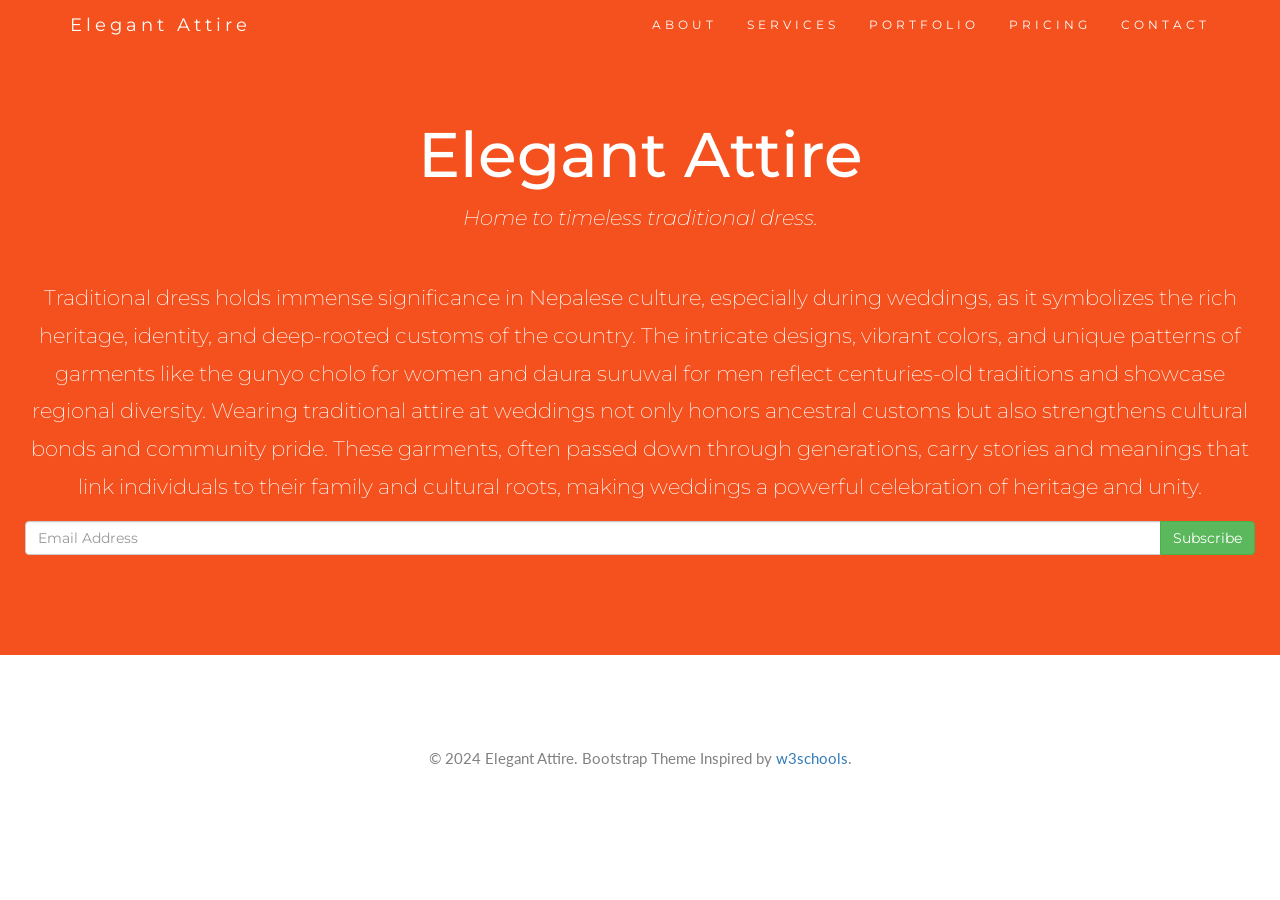
<file: index.html>
<!DOCTYPE html>
<html lang="en">
<head>
  <title>Home | Elegant Attire</title>
  <meta charset="utf-8">
  <meta name="viewport" content="width=device-width, initial-scale=1">
  <link rel="stylesheet" href="https://maxcdn.bootstrapcdn.com/bootstrap/3.4.1/css/bootstrap.min.css">
  <link href="https://fonts.googleapis.com/css?family=Montserrat" rel="stylesheet" type="text/css">
  <link href="https://fonts.googleapis.com/css?family=Lato" rel="stylesheet" type="text/css">
  <link rel="stylesheet" href="style.css">
</head>
<body>

<nav class="navbar navbar-default navbar-fixed-top">
  <div class="container">
    <div class="navbar-header">
      <button type="button" class="navbar-toggle" data-toggle="collapse" data-target="#myNavbar">
        <span class="icon-bar"></span>
        <span class="icon-bar"></span>
        <span class="icon-bar"></span>                        
      </button>
      <a class="navbar-brand" href="index.html">Elegant Attire</a>
    </div>
    <div class="collapse navbar-collapse" id="myNavbar">
      <ul class="nav navbar-nav navbar-right">
        <li><a href="about.html">ABOUT</a></li>
        <li><a href="services.html">SERVICES</a></li>
        <li><a href="portfolio.html">PORTFOLIO</a></li>
        <li><a href="pricing.html">PRICING</a></li>
        <li><a href="contact.html">CONTACT</a></li>
      </ul>
    </div>
  </div>
</nav>

<div class="jumbotron text-center">
  <h1>Elegant Attire</h1> 
  <p><em>Home to timeless traditional dress.</em></p><br>
  <P>Traditional dress holds immense significance in Nepalese culture, especially during weddings, as it symbolizes the rich heritage, identity, and deep-rooted customs of the country. The intricate designs, vibrant colors, and unique patterns of garments like the gunyo cholo for women and daura suruwal for men reflect centuries-old traditions and showcase regional diversity. Wearing traditional attire at weddings not only honors ancestral customs but also strengthens cultural bonds and community pride. These garments, often passed down through generations, carry stories and meanings that link individuals to their family and cultural roots, making weddings a powerful celebration of heritage and unity.</P>
  <form>
    <div class="input-group">
      <input type="email" class="form-control" size="50" placeholder="Email Address" required>
      <div class="input-group-btn">
        <button type="button" class="btn btn-success">Subscribe</button>
      </div>
    </div>
  </form>
</div>

<footer class="container-fluid text-center">
  <p>&copy; 2024 Elegant Attire. Bootstrap Theme Inspired by <a href="https://www.w3schools.com" title="Visit w3schools">w3schools</a>.</p>
</footer>

<script src="https://ajax.googleapis.com/ajax/libs/jquery/3.7.1/jquery.min.js"></script>
<script src="https://maxcdn.bootstrapcdn.com/bootstrap/3.4.1/js/bootstrap.min.js"></script>
</body>
</html>
</file>
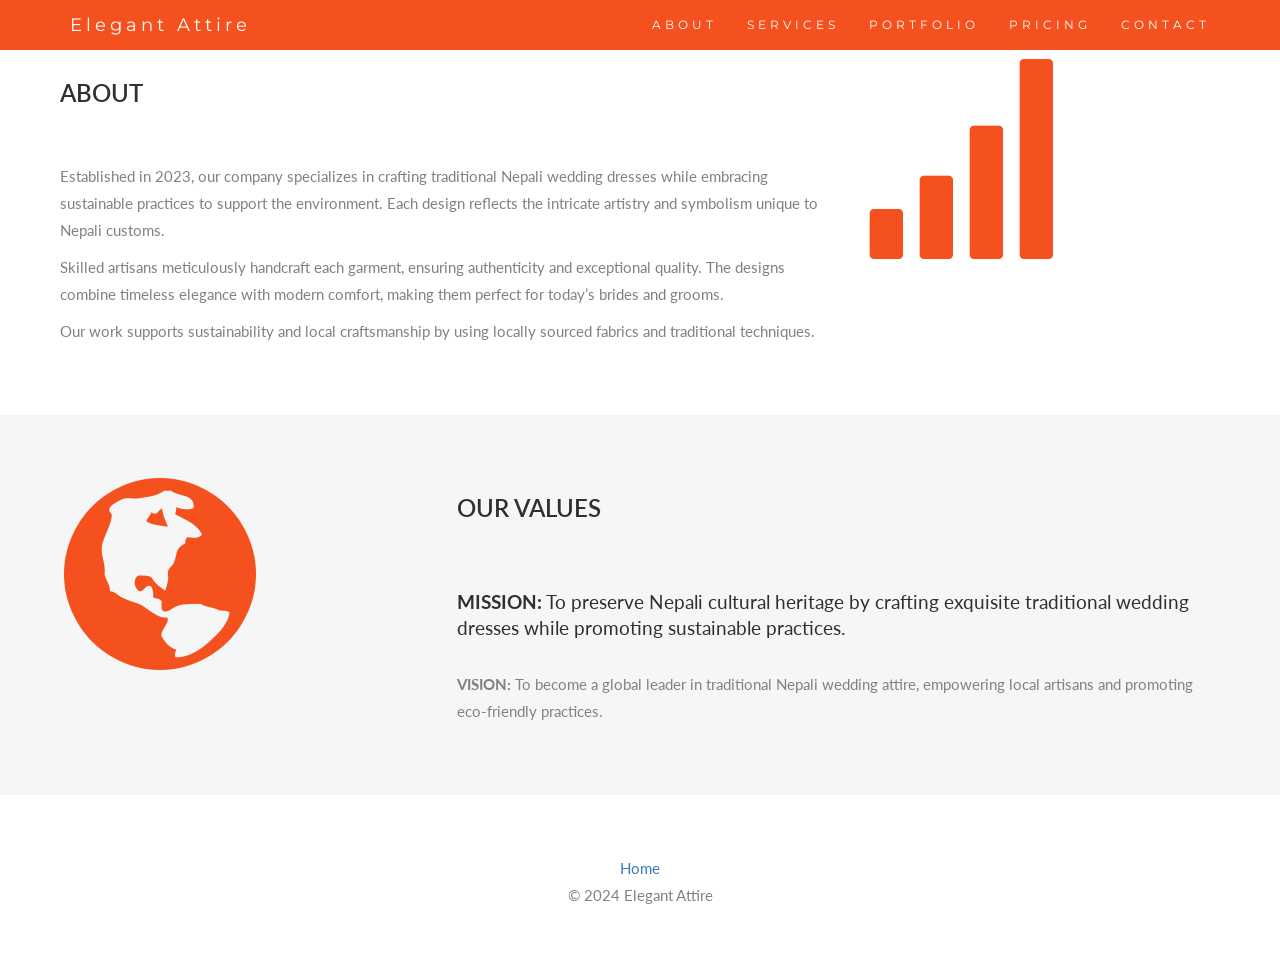
<file: about.html>
<!DOCTYPE html>
<html lang="en">
<head>
  <title>About Us | Elegant Attire</title>
  <meta charset="utf-8">
  <meta name="viewport" content="width=device-width, initial-scale=1">
  <link rel="stylesheet" href="https://maxcdn.bootstrapcdn.com/bootstrap/3.4.1/css/bootstrap.min.css">
  <link href="https://fonts.googleapis.com/css?family=Montserrat" rel="stylesheet" type="text/css">
  <link href="https://fonts.googleapis.com/css?family=Lato" rel="stylesheet" type="text/css">
  <link rel="stylesheet" href="style.css">
</head>
<body>

<nav class="navbar navbar-default navbar-fixed-top">
  <div class="container">
    <div class="navbar-header">
      <button type="button" class="navbar-toggle" data-toggle="collapse" data-target="#myNavbar">
        <span class="icon-bar"></span>
        <span class="icon-bar"></span>
        <span class="icon-bar"></span>                        
      </button>
      <a class="navbar-brand" href="index.html">Elegant Attire</a>
    </div>
    <div class="collapse navbar-collapse" id="myNavbar">
      <ul class="nav navbar-nav navbar-right">
        <li><a href="about.html">ABOUT</a></li>
        <li><a href="services.html">SERVICES</a></li>
        <li><a href="portfolio.html">PORTFOLIO</a></li>
        <li><a href="pricing.html">PRICING</a></li>
        <li><a href="contact.html">CONTACT</a></li>
      </ul>
    </div>
  </div>
</nav>

<div class="container-fluid">
  <div class="row">
    <div class="col-sm-8">
      <h2>About</h2><br>
      <p>
        Established in 2023, our company specializes in crafting traditional Nepali wedding dresses while embracing sustainable practices to support the environment.
        Each design reflects the intricate artistry and symbolism unique to Nepali customs.
      </p>
      <p>
        Skilled artisans meticulously handcraft each garment, ensuring authenticity and exceptional quality. The designs combine timeless elegance with modern comfort, 
        making them perfect for today’s brides and grooms.
      </p>
      <p>
        Our work supports sustainability and local craftsmanship by using locally sourced fabrics and traditional techniques.
      </p>
    </div>
    <div class="col-sm-4">
      <span class="glyphicon glyphicon-signal logo"></span>
    </div>
  </div>
</div>

<div class="container-fluid bg-grey">
  <div class="row">
    <div class="col-sm-4">
      <span class="glyphicon glyphicon-globe logo"></span>
    </div>
    <div class="col-sm-8">
      <h2>Our Values</h2><br>
      <h4><strong>MISSION:</strong> To preserve Nepali cultural heritage by crafting exquisite traditional wedding dresses while promoting sustainable practices.</h4>
      <p><strong>VISION:</strong> To become a global leader in traditional Nepali wedding attire, empowering local artisans and promoting eco-friendly practices.</p>
    </div>
  </div>
</div>

<footer class="container-fluid text-center">
  <a href="index.html" title="To Home">Home</a>
  <p>&copy; 2024 Elegant Attire</p>
</footer>

</body>
</html>
</file>
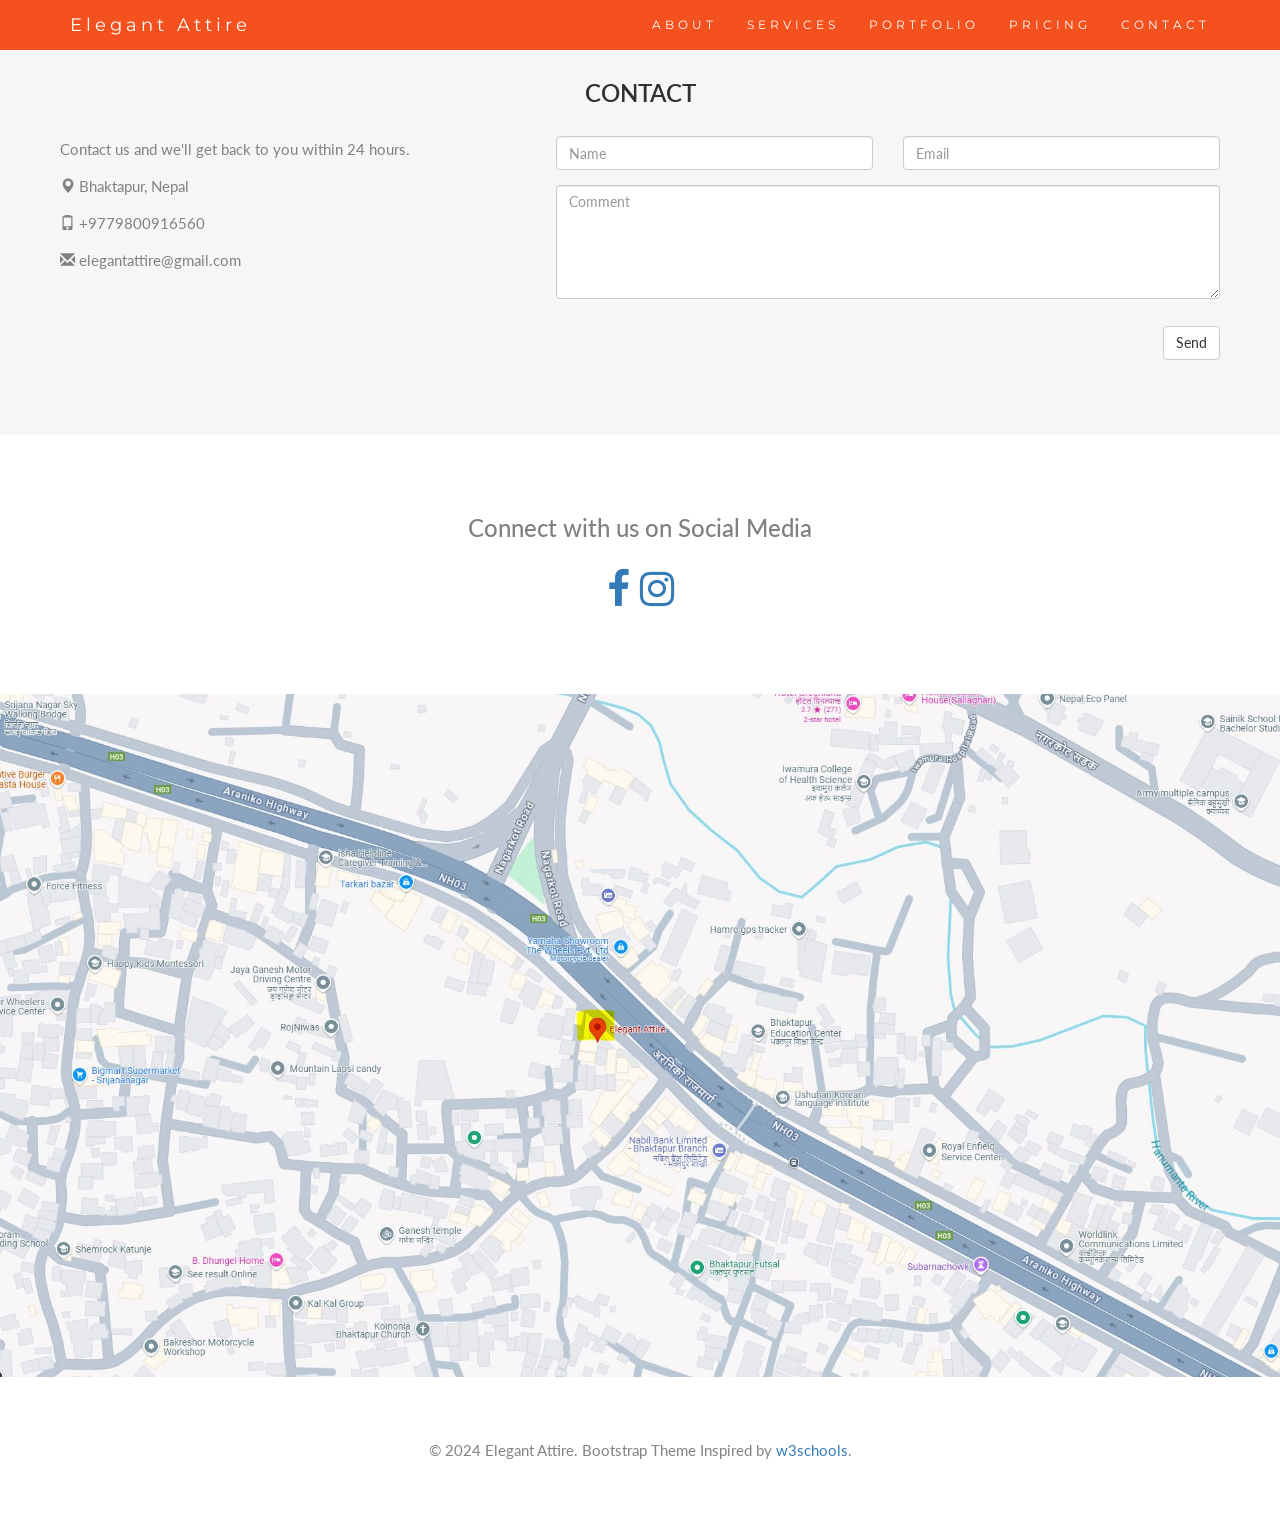
<file: contact.html>
<!DOCTYPE html>
<html lang="en">
<head>
  <title>Contact Us | Elegant Attire</title>
  <meta charset="utf-8">
  <meta name="viewport" content="width=device-width, initial-scale=1">
  <link rel="stylesheet" href="https://maxcdn.bootstrapcdn.com/bootstrap/3.4.1/css/bootstrap.min.css">
  <link href="https://fonts.googleapis.com/css?family=Montserrat" rel="stylesheet" type="text/css">
  <link href="https://fonts.googleapis.com/css?family=Lato" rel="stylesheet" type="text/css">
  <link rel="stylesheet" href="style.css">
  <link rel="stylesheet" href="https://cdnjs.cloudflare.com/ajax/libs/font-awesome/6.0.0/css/all.min.css">
  <link rel="stylesheet" href="https://cdnjs.cloudflare.com/ajax/libs/font-awesome/4.7.0/css/font-awesome.min.css">
</head>
<body>

<nav class="navbar navbar-default navbar-fixed-top">
  <div class="container">
    <div class="navbar-header">
      <button type="button" class="navbar-toggle" data-toggle="collapse" data-target="#myNavbar">
        <span class="icon-bar"></span>
        <span class="icon-bar"></span>
        <span class="icon-bar"></span>                        
      </button>
      <a class="navbar-brand" href="index.html">Elegant Attire</a>
    </div>
    <div class="collapse navbar-collapse" id="myNavbar">
      <ul class="nav navbar-nav navbar-right">
        <li><a href="about.html">ABOUT</a></li>
        <li><a href="services.html">SERVICES</a></li>
        <li><a href="portfolio.html">PORTFOLIO</a></li>
        <li><a href="pricing.html">PRICING</a></li>
        <li><a href="contact.html">CONTACT</a></li>
      </ul>
    </div>
  </div>
</nav>

<div class="container-fluid bg-grey">
  <h2 class="text-center">CONTACT</h2>
  <div class="row">
    <div class="col-sm-5">
      <p>Contact us and we'll get back to you within 24 hours.</p>
      <p><span class="glyphicon glyphicon-map-marker"></span> Bhaktapur, Nepal</p>
      <p><span class="glyphicon glyphicon-phone"></span> +9779800916560</p>
      <p><span class="glyphicon glyphicon-envelope"></span> elegantattire@gmail.com</p>
    </div>
    <div class="col-sm-7">
      <div class="row">
        <div class="col-sm-6 form-group">
          <input class="form-control" id="name" name="name" placeholder="Name" type="text" required>
        </div>
        <div class="col-sm-6 form-group">
          <input class="form-control" id="email" name="email" placeholder="Email" type="email" required>
        </div>
      </div>
      <textarea class="form-control" id="comments" name="comments" placeholder="Comment" rows="5"></textarea><br>
      <div class="row">
        <div class="col-sm-12 form-group">
          <button class="btn btn-default pull-right" type="submit">Send</button>
        </div>
      </div>
    </div>
  </div>
</div>

<div class="container-fluid text-center">
  <h3>Connect with us on Social Media</h3>
  <div class="social-icons">
    <a href="https://www.facebook.com/profile.php?id=100088817746503" target="_blank" class="fa fa-facebook"></a>
    <a href="https://www.instagram.com/elegantattirenepal7?utm_source=ig_web_button_share_sheet&igsh=ZDNlZDc0MzIxNw==" target="_blank" class="fa fa-instagram"></a>
  </div>
</div>
<img src="Location.JPG" alt="LOCATION" style="width:100%">
<footer class="container-fluid text-center">
  <p>&copy; 2024 Elegant Attire. Bootstrap Theme Inspired by <a href="https://www.w3schools.com" title="Visit w3schools">w3schools</a>.</p>
</footer>

<script src="https://ajax.googleapis.com/ajax/libs/jquery/3.7.1/jquery.min.js"></script>
<script src="https://maxcdn.bootstrapcdn.com/bootstrap/3.4.1/js/bootstrap.min.js"></script>
</body>
</html>
</file>
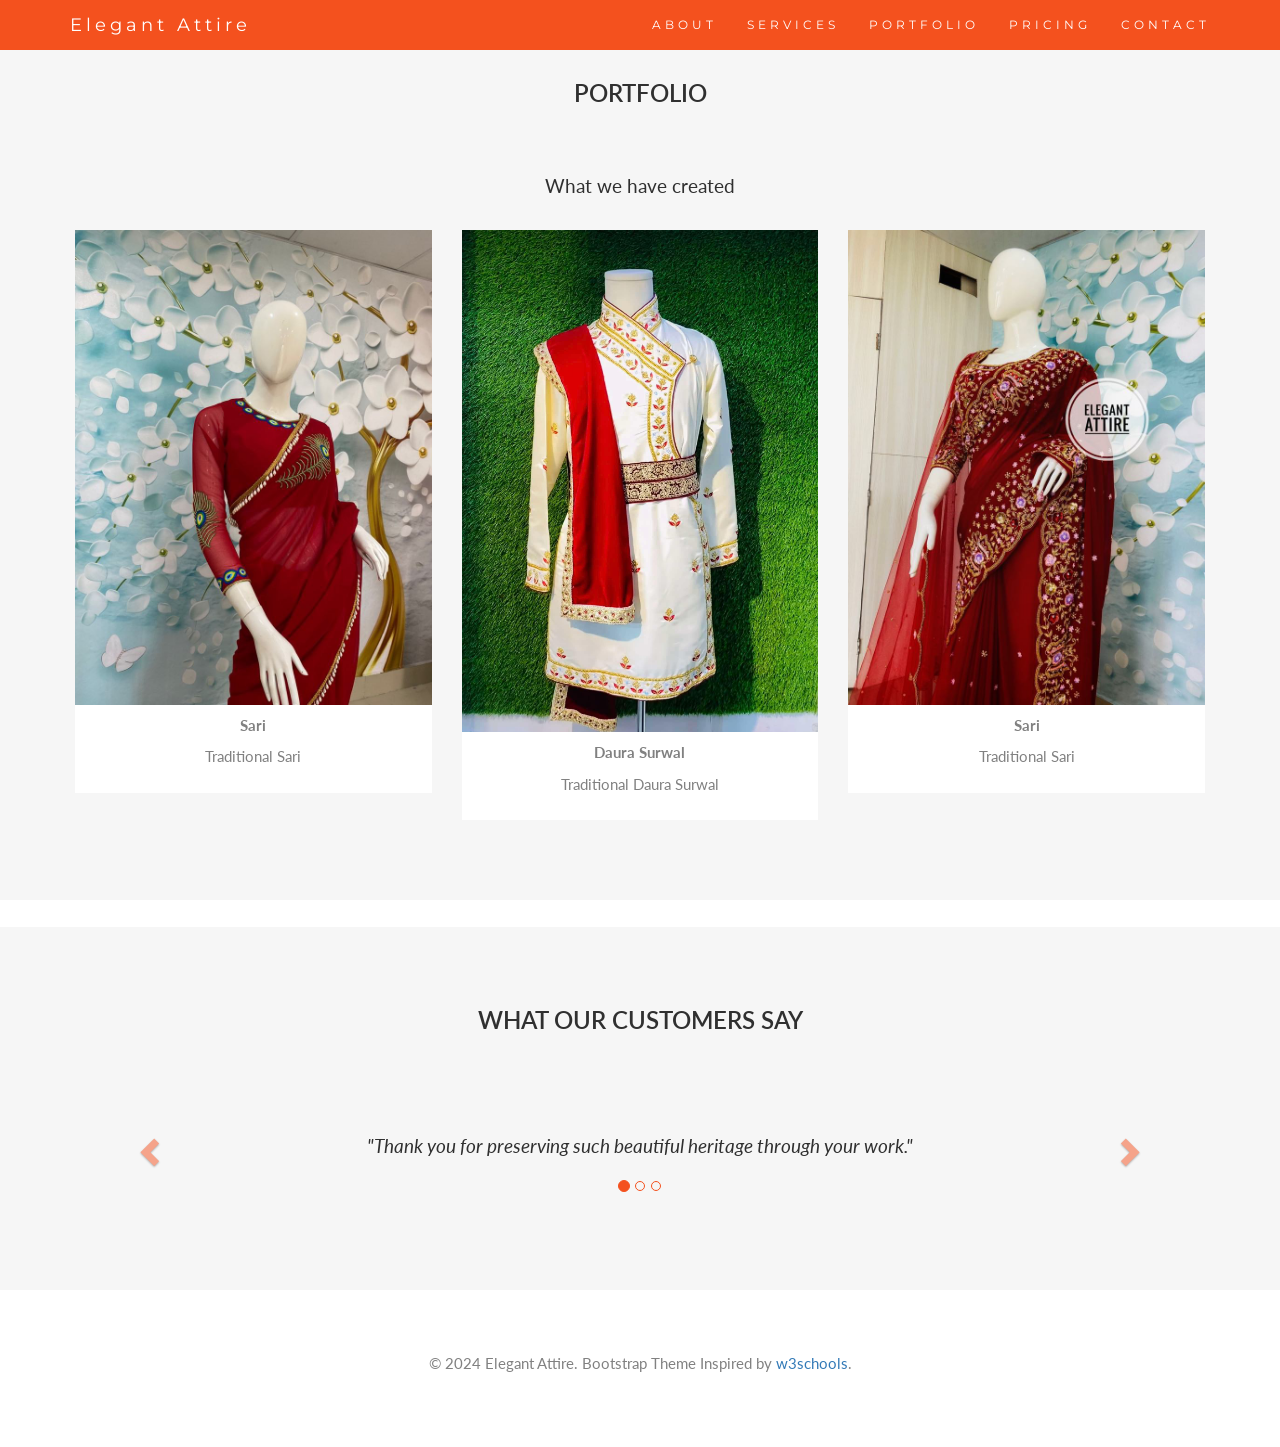
<file: portfolio.html>
<!DOCTYPE html>
<html lang="en">
<head>
  <title>Portfolio | Elegant Attire</title>
  <meta charset="utf-8">
  <meta name="viewport" content="width=device-width, initial-scale=1">
  <link rel="stylesheet" href="https://maxcdn.bootstrapcdn.com/bootstrap/3.4.1/css/bootstrap.min.css">
  <link href="https://fonts.googleapis.com/css?family=Montserrat" rel="stylesheet" type="text/css">
  <link href="https://fonts.googleapis.com/css?family=Lato" rel="stylesheet" type="text/css">
  <link rel="stylesheet" href="style.css">
</head>
<body>

<nav class="navbar navbar-default navbar-fixed-top">
  <div class="container">
    <div class="navbar-header">
      <button type="button" class="navbar-toggle" data-toggle="collapse" data-target="#myNavbar">
        <span class="icon-bar"></span>
        <span class="icon-bar"></span>
        <span class="icon-bar"></span>                        
      </button>
      <a class="navbar-brand" href="index.html">Elegant Attire</a>
    </div>
    <div class="collapse navbar-collapse" id="myNavbar">
      <ul class="nav navbar-nav navbar-right">
        <li><a href="about.html">ABOUT</a></li>
        <li><a href="services.html">SERVICES</a></li>
        <li><a href="portfolio.html">PORTFOLIO</a></li>
        <li><a href="pricing.html">PRICING</a></li>
        <li><a href="contact.html">CONTACT</a></li>
      </ul>
    </div>
  </div>
</nav>

<div class="container-fluid text-center bg-grey">
  <h2>Portfolio</h2><br>
  <h4>What we have created</h4>
    <div class="col-sm-4">
      <div class="thumbnail">
        <img src="image_1.jpg" alt="Sari" width="400" height="300">
        <p><strong>Sari</strong></p>
        <p>Traditional Sari</p>
      </div>
    </div>
    <div class="col-sm-4">
      <div class="thumbnail">
        <img src="Image3.jpg" alt="Daura Surwal" width="400" height="300">
        <p><strong>Daura Surwal</strong></p>
        <p>Traditional Daura Surwal</p>
      </div>
    </div>
    <div class="col-sm-4">
      <div class="thumbnail">
        <img src="Image_2.jpg" alt="Sari" width="400" height="300">
        <p><strong>Sari</strong></p>
        <p>Traditional Sari</p>
      </div>
    </div>
  </div><br>
  <div class="container-fluid text-center bg-grey">
  <h2>What our customers say</h2>
  <div id="myCarousel" class="carousel slide text-center" data-ride="carousel">
    <!-- Indicators -->
    <ol class="carousel-indicators">
      <li data-target="#myCarousel" data-slide-to="0" class="active"></li>
      <li data-target="#myCarousel" data-slide-to="1"></li>
      <li data-target="#myCarousel" data-slide-to="2"></li>
    </ol>

    <!-- Wrapper for slides -->
    <div class="carousel-inner" role="listbox">
      <div class="item active">
        <h4>"Thank you for preserving such beautiful heritage through your work."</h4>
      </div>
      <div class="item">
        <h4>"The quality of the fabric, the intricate embroidery, and the perfect fit made me feel like royalty."</h4>
      </div>
      <div class="item">
        <h4>"I couldn't be happier with the traditional wedding dress I ordered! The craftsmanship and attention to detail are exceptional."</h4>
      </div>
    </div>

    <!-- Left and right controls -->
    <a class="left carousel-control" href="#myCarousel" role="button" data-slide="prev">
      <span class="glyphicon glyphicon-chevron-left" aria-hidden="true"></span>
      <span class="sr-only">Previous</span>
    </a>
    <a class="right carousel-control" href="#myCarousel" role="button" data-slide="next">
      <span class="glyphicon glyphicon-chevron-right" aria-hidden="true"></span>
      <span class="sr-only">Next</span>
    </a>
  </div>
</div>

<footer class="container-fluid text-center">
  <p>&copy; 2024 Elegant Attire. Bootstrap Theme Inspired by <a href="https://www.w3schools.com" title="Visit w3schools">w3schools</a>.</p>
</footer>

<script src="https://ajax.googleapis.com/ajax/libs/jquery/3.7.1/jquery.min.js"></script>
<script src="https://maxcdn.bootstrapcdn.com/bootstrap/3.4.1/js/bootstrap.min.js"></script>
</body>
</html>
</file>
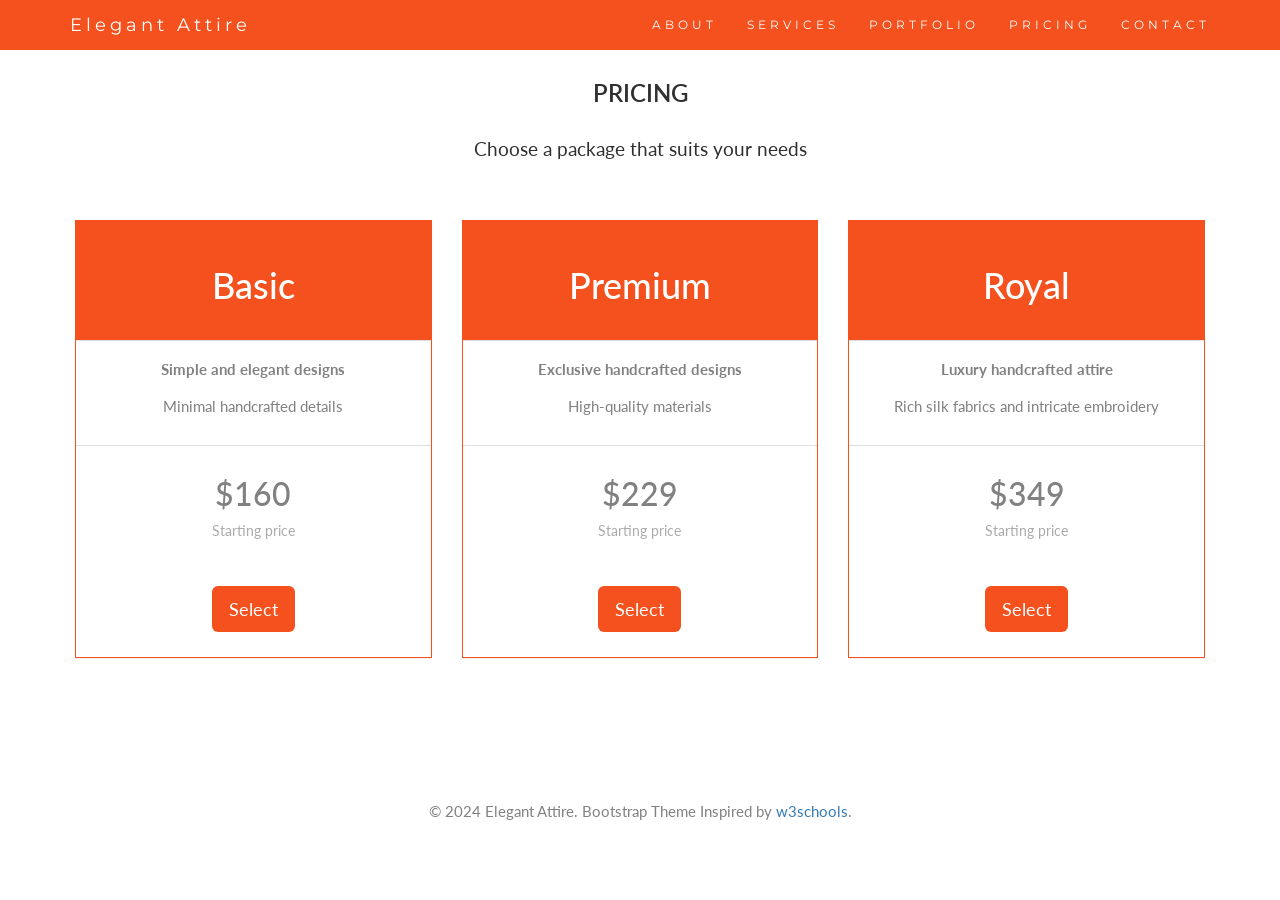
<file: pricing.html>
<!DOCTYPE html>
<html lang="en">
<head>
  <title>Pricing | Elegant Attire</title>
  <meta charset="utf-8">
  <meta name="viewport" content="width=device-width, initial-scale=1">
  <link rel="stylesheet" href="https://maxcdn.bootstrapcdn.com/bootstrap/3.4.1/css/bootstrap.min.css">
  <link href="https://fonts.googleapis.com/css?family=Montserrat" rel="stylesheet" type="text/css">
  <link href="https://fonts.googleapis.com/css?family=Lato" rel="stylesheet" type="text/css">
  <link rel="stylesheet" href="style.css">
</head>
<body>

<nav class="navbar navbar-default navbar-fixed-top">
  <div class="container">
    <div class="navbar-header">
      <button type="button" class="navbar-toggle" data-toggle="collapse" data-target="#myNavbar">
        <span class="icon-bar"></span>
        <span class="icon-bar"></span>
        <span class="icon-bar"></span>                        
      </button>
      <a class="navbar-brand" href="index.html">Elegant Attire</a>
    </div>
    <div class="collapse navbar-collapse" id="myNavbar">
      <ul class="nav navbar-nav navbar-right">
        <li><a href="about.html">ABOUT</a></li>
        <li><a href="services.html">SERVICES</a></li>
        <li><a href="portfolio.html">PORTFOLIO</a></li>
        <li><a href="pricing.html">PRICING</a></li>
        <li><a href="contact.html">CONTACT</a></li>
      </ul>
    </div>
  </div>
</nav>

<div class="container-fluid text-center">
  <h2>Pricing</h2>
  <h4>Choose a package that suits your needs</h4>
  <br>
    <div class="col-sm-4">
      <div class="panel panel-default text-center">
        <div class="panel-heading">
          <h1>Basic</h1>
        </div>
        <div class="panel-body">
          <p><strong>Simple and elegant designs</strong></p>
          <p>Minimal handcrafted details</p>
        </div>
        <div class="panel-footer">
          <h3>$160</h3>
          <h4>Starting price</h4>
          <button class="btn btn-lg">Select</button>
        </div>
      </div>
    </div>
    <div class="col-sm-4">
      <div class="panel panel-default text-center">
        <div class="panel-heading">
          <h1>Premium</h1>
        </div>
        <div class="panel-body">
          <p><strong>Exclusive handcrafted designs</strong></p>
          <p>High-quality materials</p>
        </div>
        <div class="panel-footer">
          <h3>$229</h3>
          <h4>Starting price</h4>
          <button class="btn btn-lg">Select</button>
        </div>
      </div>
    </div>
    <div class="col-sm-4">
      <div class="panel panel-default text-center">
        <div class="panel-heading">
          <h1>Royal</h1>
        </div>
        <div class="panel-body">
          <p><strong>Luxury handcrafted attire</strong></p>
          <p>Rich silk fabrics and intricate embroidery</p>
        </div>
        <div class="panel-footer">
          <h3>$349</h3>
          <h4>Starting price</h4>
          <button class="btn btn-lg">Select</button>
        </div>
      </div>
    </div>
</div>

<footer class="container-fluid text-center">

  <p>&copy; 2024 Elegant Attire. Bootstrap Theme Inspired by <a href="https://www.w3schools.com" title="Visit w3schools">w3schools</a>.</p>
</footer>

<script src="https://ajax.googleapis.com/ajax/libs/jquery/3.7.1/jquery.min.js"></script>
<script src="https://maxcdn.bootstrapcdn.com/bootstrap/3.4.1/js/bootstrap.min.js"></script>
</body>
</html>
</file>
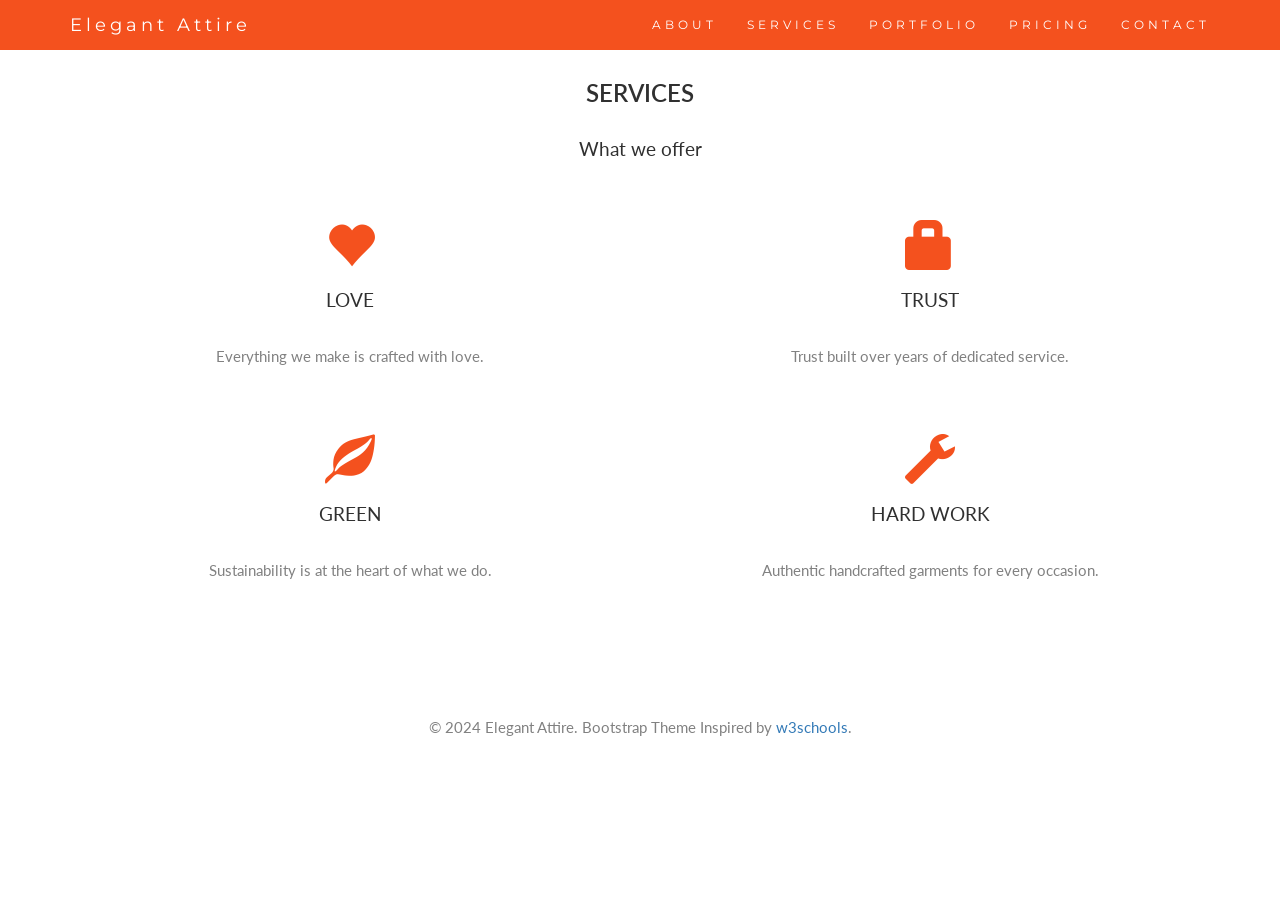
<file: services.html>
<!DOCTYPE html>
<html lang="en">
<head>
  <title>Services | Elegant Attire</title>
  <meta charset="utf-8">
  <meta name="viewport" content="width=device-width, initial-scale=1">
  <link rel="stylesheet" href="https://maxcdn.bootstrapcdn.com/bootstrap/3.4.1/css/bootstrap.min.css">
  <link href="https://fonts.googleapis.com/css?family=Montserrat" rel="stylesheet" type="text/css">
  <link href="https://fonts.googleapis.com/css?family=Lato" rel="stylesheet" type="text/css">
  <link rel="stylesheet" href="style.css">
</head>
<body>

<nav class="navbar navbar-default navbar-fixed-top">
  <div class="container">
    <div class="navbar-header">
      <button type="button" class="navbar-toggle" data-toggle="collapse" data-target="#myNavbar">
        <span class="icon-bar"></span>
        <span class="icon-bar"></span>
        <span class="icon-bar"></span>                        
      </button>
      <a class="navbar-brand" href="index.html">Elegant Attire</a>
    </div>
    <div class="collapse navbar-collapse" id="myNavbar">
      <ul class="nav navbar-nav navbar-right">
        <li><a href="about.html">ABOUT</a></li>
        <li><a href="services.html">SERVICES</a></li>
        <li><a href="portfolio.html">PORTFOLIO</a></li>
        <li><a href="pricing.html">PRICING</a></li>
        <li><a href="contact.html">CONTACT</a></li>
      </ul>
    </div>
  </div>
</nav>

<div class="container-fluid text-center">
  <h2>SERVICES</h2>
  <h4>What we offer</h4>
  <br>
    <div class="col-sm-6">
      <span class="glyphicon glyphicon-heart logo-small"></span>
      <h4>LOVE</h4>
      <p>Everything we make is crafted with love.</p>
    </div>
    <div class="col-sm-6">
      <span class="glyphicon glyphicon-lock logo-small"></span>
      <h4>TRUST</h4>
      <p>Trust built over years of dedicated service.</p><br><br>
    </div>
    <div class="col-sm-6">
      <span class="glyphicon glyphicon-leaf logo-small"></span>
      <h4>GREEN</h4>
      <p>Sustainability is at the heart of what we do.</p>
    </div>
    <br>
    <div class="col-sm-6">
      <span class="glyphicon glyphicon-wrench logo-small"></span>
      <h4>HARD WORK</h4>
      <p>Authentic handcrafted garments for every occasion.</p>
    </div>
</div>

<footer class="container-fluid text-center">
  <p>&copy; 2024 Elegant Attire. Bootstrap Theme Inspired by <a href="https://www.w3schools.com" title="Visit w3schools">w3schools</a>.</p>
</footer>

<script src="https://ajax.googleapis.com/ajax/libs/jquery/3.7.1/jquery.min.js"></script>
<script src="https://maxcdn.bootstrapcdn.com/bootstrap/3.4.1/js/bootstrap.min.js"></script>
</body>
</html>
</file>
<file: style.css>
body {
    font: 400 15px Lato, sans-serif;
    line-height: 1.8;
    color: #818181;
  }
  h2 {
    font-size: 24px;
    text-transform: uppercase;
    color: #303030;
    font-weight: 600;
    margin-bottom: 30px;
  }
  h4 {
    font-size: 19px;
    line-height: 1.375em;
    color: #303030;
    font-weight: 400;
    margin-bottom: 30px;
  }  
  .jumbotron {
    background-color: #f4511e;
    color: #fff;
    padding: 100px 25px;
    font-family: Montserrat, sans-serif;
  }
  .container-fluid {
    padding: 60px 60px;
  }
  .bg-grey {
    background-color: #f6f6f6;
  }
  .logo-small {
    color: #f4511e;
    font-size: 50px;
  }
  .logo {
    color: #f4511e;
    font-size: 200px;
  }
  .thumbnail {
    padding: 0 0 15px 0;
    border: none;
    border-radius: 0;
  }
  .thumbnail img {
    width: 100%;
    height: 100%;
    margin-bottom: 10px;
  }
  .carousel-control.right, .carousel-control.left {
    background-image: none;
    color: #f4511e;
  }
  .carousel-indicators li {
    border-color: #f4511e;
  }
  .carousel-indicators li.active {
    background-color: #f4511e;
  }
  .item h4 {
    font-size: 19px;
    line-height: 1.375em;
    font-weight: 400;
    font-style: italic;
    margin: 70px 0;
  }
  .item span {
    font-style: normal;
  }
  .panel {
    border: 1px solid #f4511e; 
    border-radius:0 !important;
    transition: box-shadow 0.5s;
  }
  .panel:hover {
    box-shadow: 5px 0px 40px rgba(0,0,0, .2);
  }
  .panel-footer .btn:hover {
    border: 1px solid #f4511e;
    background-color: #fff !important;
    color: #f4511e;
  }
  .panel-heading {
    color: #fff !important;
    background-color: #f4511e !important;
    padding: 25px;
    border-bottom: 1px solid transparent;
    border-top-left-radius: 0px;
    border-top-right-radius: 0px;
    border-bottom-left-radius: 0px;
    border-bottom-right-radius: 0px;
  }
  .panel-footer {
    background-color: white !important;
  }
  .panel-footer h3 {
    font-size: 32px;
  }
  .panel-footer h4 {
    color: #aaa;
    font-size: 14px;
  }
  .panel-footer .btn {
    margin: 15px 0;
    background-color: #f4511e;
    color: #fff;
  }
  .navbar {
    margin-bottom: 0;
    background-color: #f4511e;
    z-index: 9999;
    border: 0;
    font-size: 12px !important;
    line-height: 1.42857143 !important;
    letter-spacing: 4px;
    border-radius: 0;
    font-family: Montserrat, sans-serif;
  }
  .navbar li a, .navbar .navbar-brand {
    color: #fff !important;
  }
  .navbar-nav li a:hover, .navbar-nav li.active a {
    color: #f4511e !important;
    background-color: #fff !important;
  }
  .navbar-default .navbar-toggle {
    border-color: transparent;
    color: #fff !important;
  }
  footer .glyphicon {
    font-size: 20px;
    margin-bottom: 20px;
    color: #f4511e;
  }
  .social-icons {
    font-size: 4rem; /* Adjust the size */
    color: #1d09d3; /* Icon color */
    margin: 10px 20px; /* Space between icons */
    transition: color 0.3s;
  }
  
  .social-icons:hover {
    color: #0371ee; /* Change color on hover */
  }
  @keyframes slide {
    0% {
      opacity: 0;
      transform: translateY(70%);
    } 
    100% {
      opacity: 1;
      transform: translateY(0%);
    }
  }
  @-webkit-keyframes slide {
    0% {
      opacity: 0;
      -webkit-transform: translateY(70%);
    } 
    100% {
      opacity: 1;
      -webkit-transform: translateY(0%);
    }
  }
  @media screen and (max-width: 768px) {
    .col-sm-4 {
      text-align: center;
      margin: 25px 0;
    }
    .btn-lg {
      width: 100%;
      margin-bottom: 35px;
    }
  }
  @media screen and (max-width: 480px) {
    .logo {
      font-size: 150px;
    }
  }
</file>
